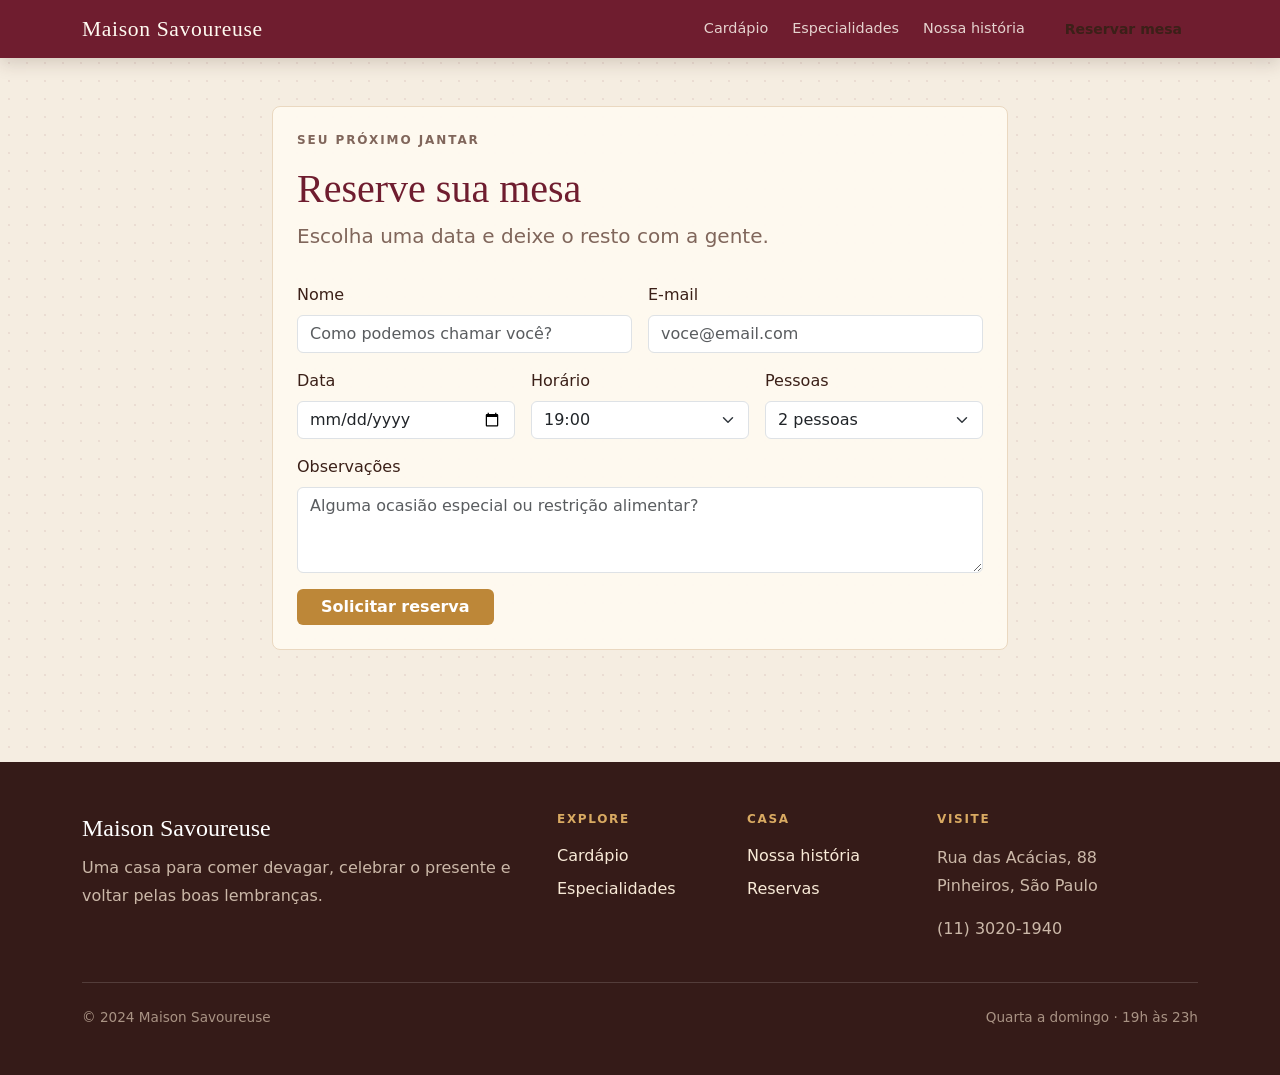
<file: reservas.html>
<!DOCTYPE html>
<html lang="pt-br">
<head><meta charset="UTF-8"><meta name="viewport" content="width=device-width, initial-scale=1.0"><title>Reservas | Maison Savoureuse</title><link href="https://cdn.jsdelivr.net/npm/bootstrap@5.3.3/dist/css/bootstrap.min.css" rel="stylesheet"><link rel="stylesheet" href="site.css"></head>
<body><nav class="navbar navbar-expand-lg navbar-restaurant" aria-label="Navegação principal"><div class="container"><a class="navbar-brand" href="index.html">Maison Savoureuse</a><button class="navbar-toggler border-light" type="button" data-bs-toggle="collapse" data-bs-target="#menuPrincipal" aria-controls="menuPrincipal" aria-expanded="false" aria-label="Abrir menu"><span class="navbar-toggler-icon"></span></button><div class="collapse navbar-collapse" id="menuPrincipal"><ul class="navbar-nav ms-auto align-items-lg-center gap-lg-2"><li class="nav-item"><a class="nav-link" href="cardapio.html">Cardápio</a></li><li class="nav-item"><a class="nav-link" href="especialidades.html">Especialidades</a></li><li class="nav-item"><a class="nav-link" href="historia.html">Nossa história</a></li><li class="nav-item ms-lg-2"><a class="btn btn-reservation btn-sm px-3 active" href="reservas.html">Reservar mesa</a></li></ul></div></div></nav><main class="container py-5"><div class="row justify-content-center"><div class="col-lg-8"><section class="layout-block"><p class="section-label">Seu próximo jantar</p><h1 style="font-family: Georgia, 'Times New Roman', serif; color: var(--wine);">Reserve sua mesa</h1><p class="lead">Escolha uma data e deixe o resto com a gente.</p><form class="row g-3 mt-2"><div class="col-md-6"><label class="form-label" for="nome">Nome</label><input class="form-control" id="nome" type="text" placeholder="Como podemos chamar você?" required></div><div class="col-md-6"><label class="form-label" for="email">E-mail</label><input class="form-control" id="email" type="email" placeholder="voce@email.com" required></div><div class="col-md-4"><label class="form-label" for="data">Data</label><input class="form-control" id="data" type="date" required></div><div class="col-md-4"><label class="form-label" for="horario">Horário</label><select class="form-select" id="horario"><option>19:00</option><option>20:00</option><option>21:00</option></select></div><div class="col-md-4"><label class="form-label" for="pessoas">Pessoas</label><select class="form-select" id="pessoas"><option>2 pessoas</option><option>3 pessoas</option><option>4 pessoas</option><option>5+ pessoas</option></select></div><div class="col-12"><label class="form-label" for="observacoes">Observações</label><textarea class="form-control" id="observacoes" rows="3" placeholder="Alguma ocasião especial ou restrição alimentar?"></textarea></div><div class="col-12"><button class="btn btn-reservation px-4" type="submit">Solicitar reserva</button></div></form></section></div></div></main><footer class="site-footer"><div class="container py-5"><div class="row g-4"><div class="col-lg-5"><p class="footer-brand mb-2">Maison Savoureuse</p><p class="footer-copy">Uma casa para comer devagar, celebrar o presente e voltar pelas boas lembranças.</p></div><div class="col-6 col-lg-2"><p class="footer-heading">Explore</p><a href="cardapio.html">Cardápio</a><a href="especialidades.html">Especialidades</a></div><div class="col-6 col-lg-2"><p class="footer-heading">Casa</p><a href="historia.html">Nossa história</a><a href="reservas.html">Reservas</a></div><div class="col-lg-3"><p class="footer-heading">Visite</p><p class="footer-copy">Rua das Acácias, 88<br>Pinheiros, São Paulo</p><p class="footer-copy">(11) 3020-1940</p></div></div><div class="footer-bottom mt-4 pt-4"><span>© 2024 Maison Savoureuse</span><span>Quarta a domingo · 19h às 23h</span></div></div></footer><script src="https://cdn.jsdelivr.net/npm/bootstrap@5.3.3/dist/js/bootstrap.bundle.min.js"></script></body></html>
</file>
<file: site.css>
:root {
    --ink: #3b2018;
    --muted: #80665b;
    --wine: #6f1d2f;
    --gold: #bd8738;
    --cream: #fffaf1;
    --panel: rgba(255, 250, 241, .95);
    --line: #ead8c0;
}

body {
    background: #f5ede1;
    background-image: radial-gradient(rgba(111, 29, 47, .08) 1px, transparent 1px);
    background-size: 18px 18px;
    color: var(--ink);
    min-height: 100vh;
}

.navbar-restaurant {
    background: var(--wine);
    box-shadow: 0 .35rem 1rem rgba(59, 32, 24, .16);
}

.navbar-brand {
    color: var(--cream);
    font-family: Georgia, 'Times New Roman', serif;
    font-size: 1.35rem;
    letter-spacing: .03em;
}

.navbar-brand:hover, .navbar-brand:focus { color: #f2d59d; }
.navbar-restaurant .nav-link { color: rgba(255, 250, 241, .82); font-size: .9rem; }
.navbar-restaurant .nav-link:hover, .navbar-restaurant .nav-link:focus { color: #fff; }
.btn-reservation { background: var(--gold); border: 0; color: #fff; font-weight: 700; }
.btn-reservation:hover, .btn-reservation:focus { background: #d29a45; color: #fff; }

.jumbotron-custom {
    background: linear-gradient(120deg, #6f1d2f, #8d3040 52%, #b56d36);
    border: 1px solid rgba(255, 250, 241, .35);
    border-radius: .5rem;
    color: #fff;
    box-shadow: 0 1rem 2rem rgba(111, 29, 47, .2);
    overflow: hidden;
}

.layout-block {
    background: var(--panel);
    border: 1px solid var(--line);
    border-radius: .5rem;
    min-height: 150px;
    padding: 1.5rem;
    transition: transform .2s ease, border-color .2s ease;
}
.layout-block:hover { border-color: var(--gold); transform: translateY(-4px); }
.layout-block h2 { color: var(--wine); font-family: Georgia, 'Times New Roman', serif; font-size: 1.45rem; }
.layout-block p { color: var(--muted); }
.section-label { color: var(--gold); font-size: .75rem; font-weight: 700; letter-spacing: .16em; text-transform: uppercase; }
.text-link { color: var(--wine); font-weight: 700; text-decoration: none; }
.text-link:hover { color: var(--gold); }
.feature-image { width: 100%; height: 190px; object-fit: cover; border-radius: .35rem; }
.page-hero { padding: 4rem 2rem; }
.page-hero h1 { font-family: Georgia, 'Times New Roman', serif; }
.menu-price { color: var(--wine); font-weight: 700; white-space: nowrap; }

.site-footer { background: #351b18; color: #f8ead7; margin-top: 4rem; }
.footer-brand { color: #fff; font-family: Georgia, 'Times New Roman', serif; font-size: 1.5rem; }
.footer-heading { color: #d9aa62; font-size: .75rem; font-weight: 700; letter-spacing: .14em; text-transform: uppercase; }
.footer-copy { color: #cbb8a8; line-height: 1.7; }
.site-footer a { color: #f8ead7; display: block; margin-bottom: .55rem; text-decoration: none; }
.site-footer a:hover { color: #d9aa62; }
.footer-bottom { border-top: 1px solid rgba(255,255,255,.15); color: #a99384; display: flex; font-size: .85rem; justify-content: space-between; }

@media (max-width: 575px) {
    .jumbotron-custom { padding: 2rem !important; }
    .footer-bottom { flex-direction: column; gap: .5rem; }
}
</file>
